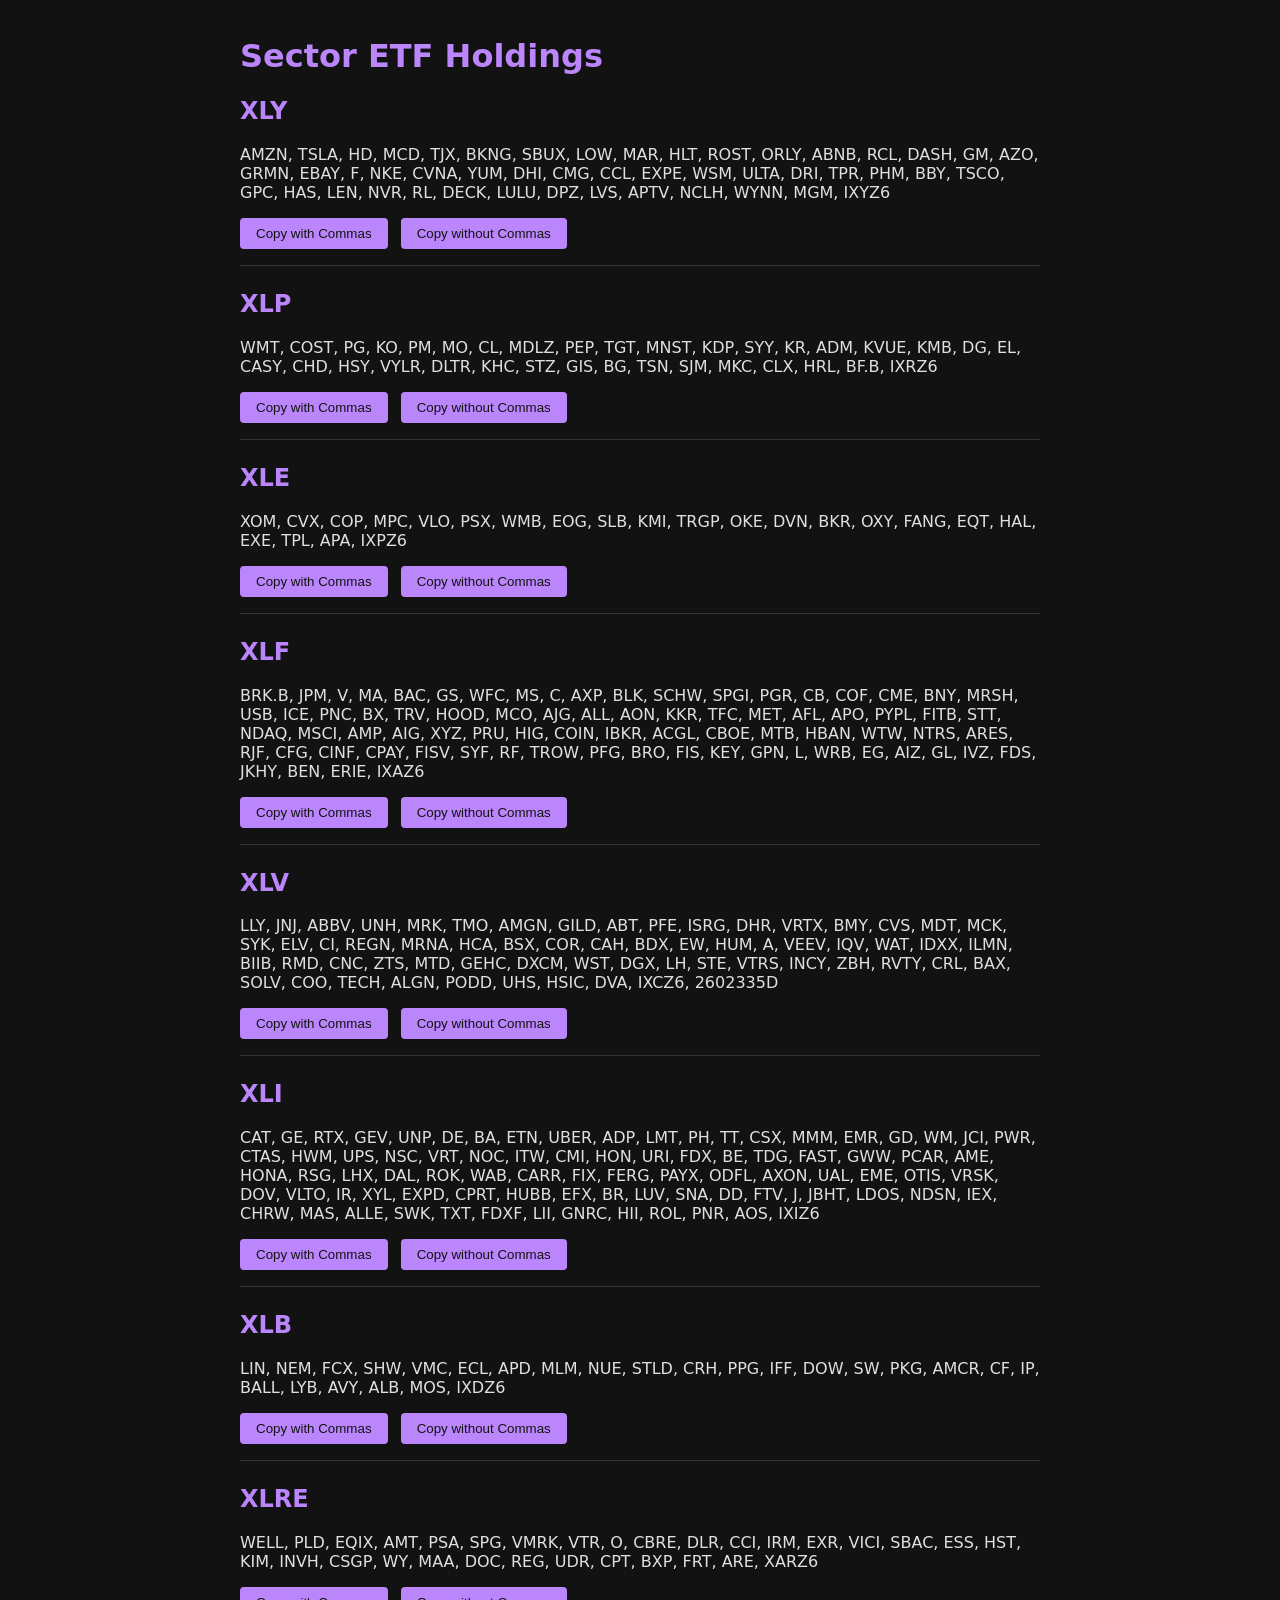
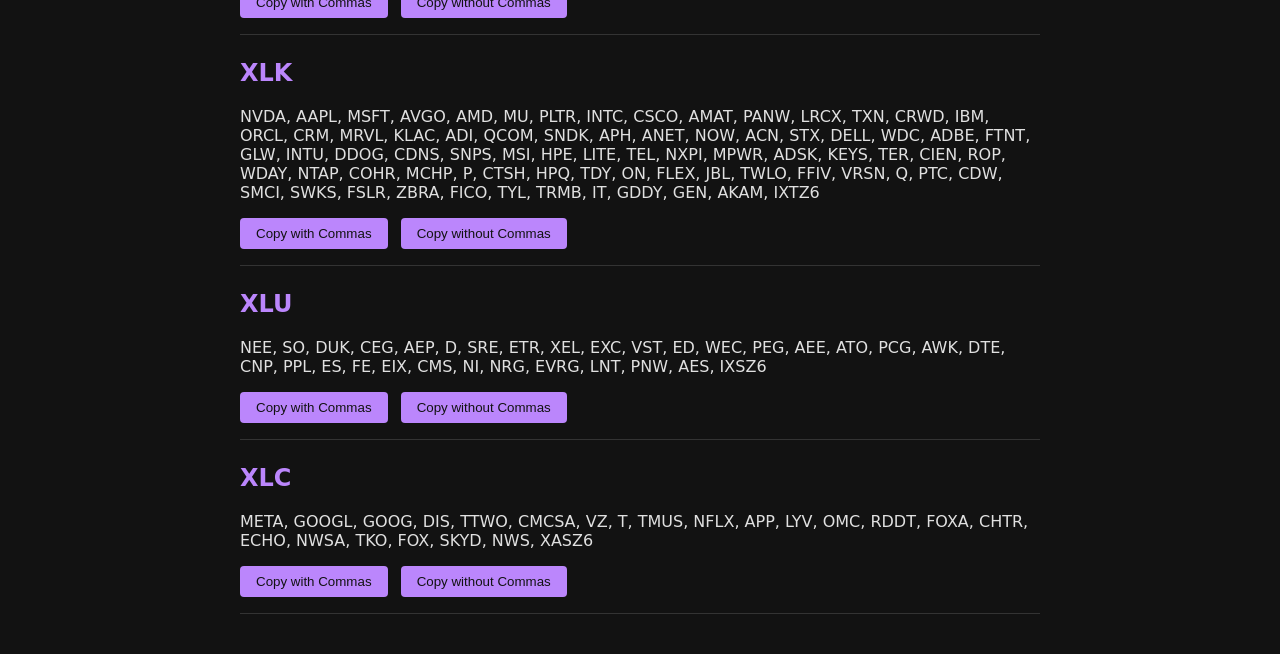
<file: index.html>
<!DOCTYPE html>
<html lang="en">
<head>
  <meta charset="utf-8" />
  <title>Sector ETF Holdings</title>
  <link rel="stylesheet" href="styles.css" />
</head>
<body>
  <main>
    <h1>Sector ETF Holdings</h1>
    <div id="content">Loading…</div>
  </main>

  <script>
    async function loadHoldings() {
      try {
        const resp = await fetch('/holdings.json');
        const data = await resp.json();
        const container = document.getElementById('content');
        container.innerHTML = '';
        for (const [symbol, tickers] of Object.entries(data)) {
          const section = document.createElement('section');
          const csv = tickers.join(', ');
          const noCommas = tickers.join(' ');
          section.innerHTML = `
            <h2>${symbol}</h2>
            <p>${csv}</p>
            <button onclick="copyToClipboard('${csv.replace(/'/g, "\\'")}', '${symbol}')">Copy with Commas</button>
            <button onclick="copyToClipboard('${noCommas.replace(/'/g, "\\'")}', '${symbol}')">Copy without Commas</button>
          `;
          container.appendChild(section);
        }
      } catch (err) {
        document.getElementById('content').textContent = 'Failed to load data';
        console.error(err);
      }
    }

    function copyToClipboard(text, symbol) {
      navigator.clipboard.writeText(text).then(() => {
        alert(`Copied ${symbol} to clipboard!`);
      }).catch(err => {
        console.error('Failed to copy: ', err);
      });
    }

    loadHoldings();
  </script>
</body>
</html>
</file>
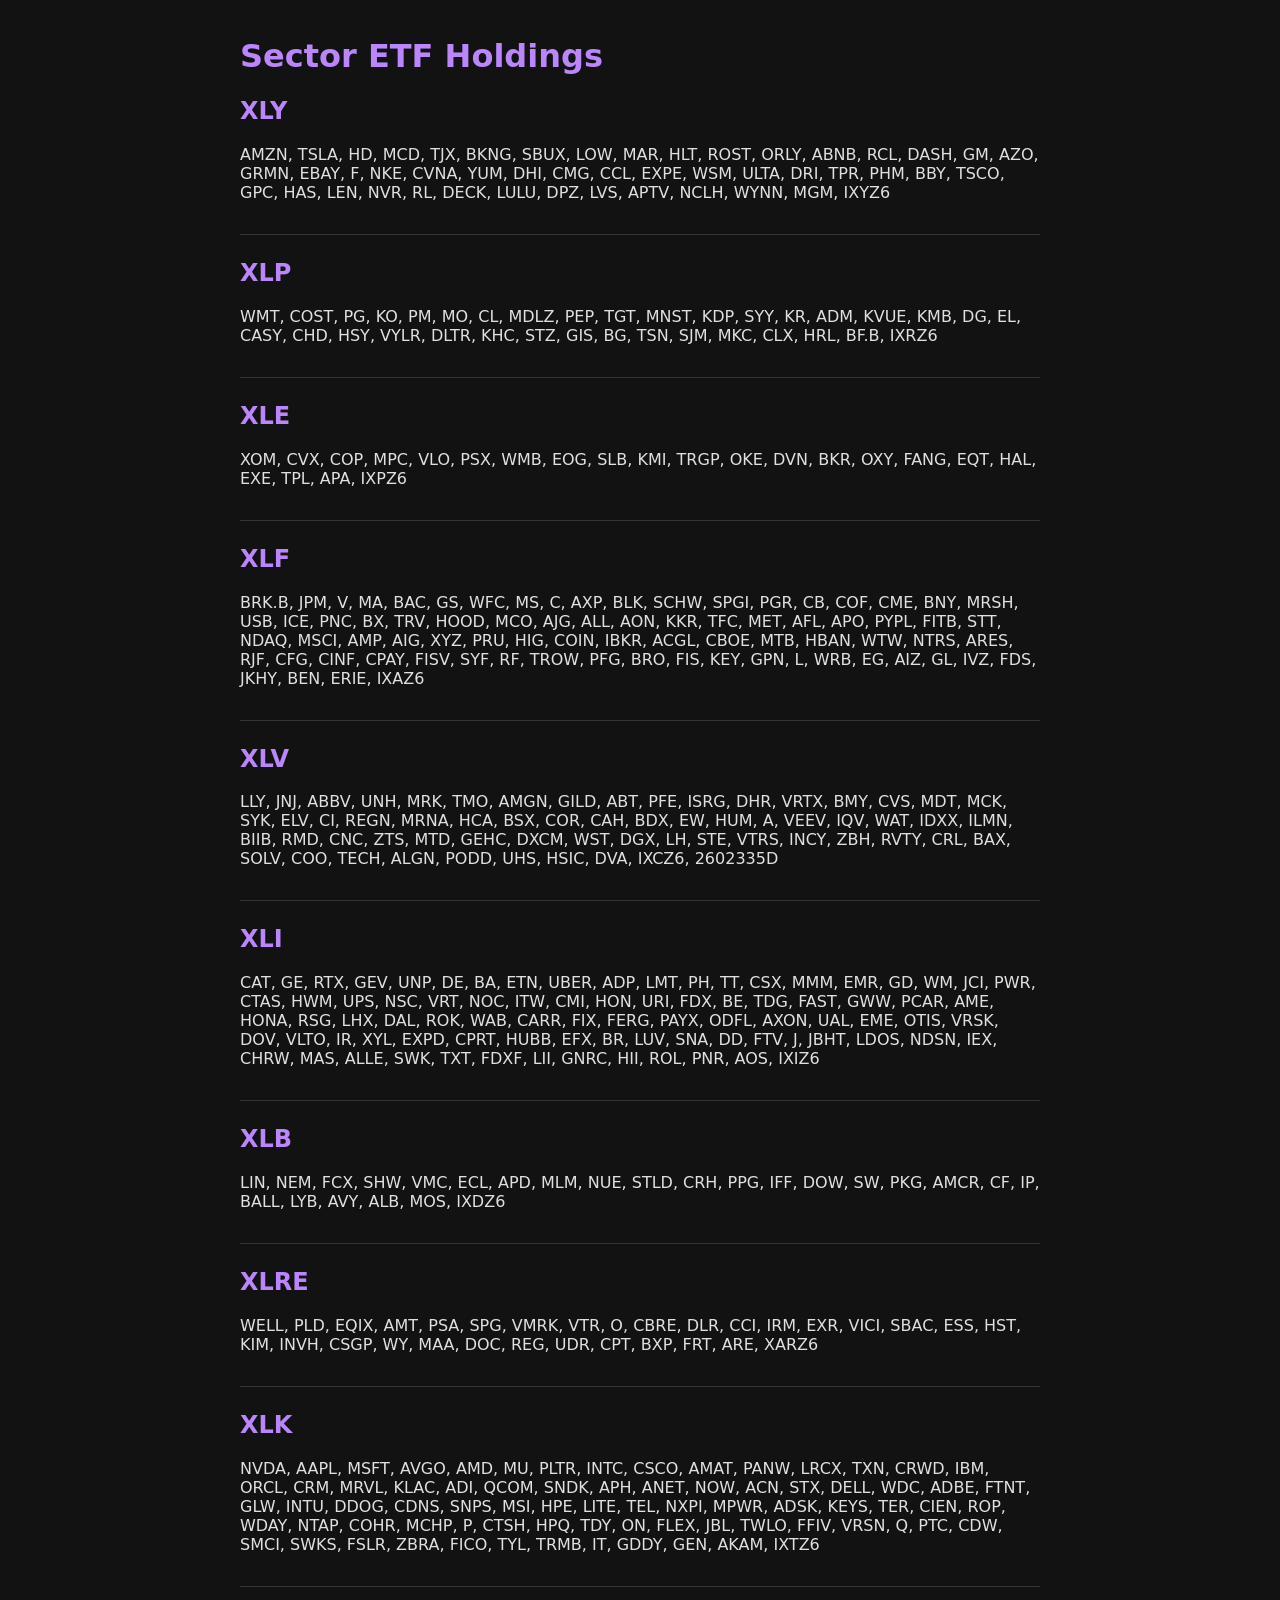
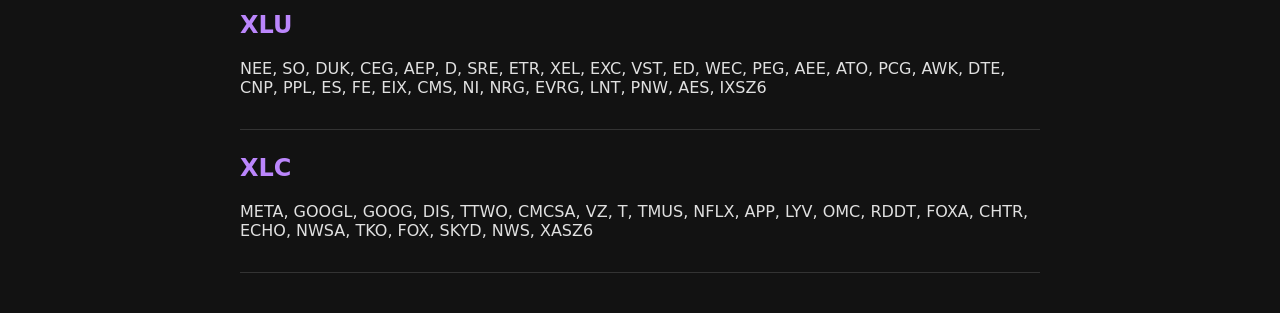
<file: site/index.html>
<!DOCTYPE html>
<html lang="en">
<head>
  <meta charset="utf-8" />
  <title>Sector ETF Holdings</title>
  <link rel="stylesheet" href="styles.css" />
</head>
<body>
  <main>
    <h1>Sector ETF Holdings</h1>
    <div id="content">Loading…</div>
  </main>

  <script>
    async function loadHoldings() {
      try {
        const resp = await fetch('/holdings.json');
        const data = await resp.json();
        const container = document.getElementById('content');
        container.innerHTML = '';
        for (const [symbol, tickers] of Object.entries(data)) {
          const section = document.createElement('section');
          section.innerHTML = `<h2>${symbol}</h2><p>${tickers.join(', ')}</p>`;
          container.appendChild(section);
        }
      } catch (err) {
        document.getElementById('content').textContent = 'Failed to load data';
        console.error(err);
      }
    }
    loadHoldings();
  </script>
</body>
</html>
</file>
<file: styles.css>
body {
  background-color: #121212;
  color: #e0e0e0;
  font-family: system-ui, sans-serif;
  margin: 0;
  padding: 1rem;
}

main {
  max-width: 800px;
  margin: auto;
}

h1, h2 {
  color: #bb86fc;
}

section {
  margin-bottom: 1.5rem;
  border-bottom: 1px solid #333;
  padding-bottom: 1rem;
}

button {
  margin-right: 0.5rem;
  padding: 0.5rem 1rem;
  background-color: #bb86fc;
  color: #121212;
  border: none;
  border-radius: 4px;
  cursor: pointer;
}

button:hover {
  background-color: #9c6ade;
}
</file>
<file: site/styles.css>
body {
  background-color: #121212;
  color: #e0e0e0;
  font-family: system-ui, sans-serif;
  margin: 0;
  padding: 1rem;
}

main {
  max-width: 800px;
  margin: auto;
}

h1, h2 {
  color: #bb86fc;
}

section {
  margin-bottom: 1.5rem;
  border-bottom: 1px solid #333;
  padding-bottom: 1rem;
}
</file>
